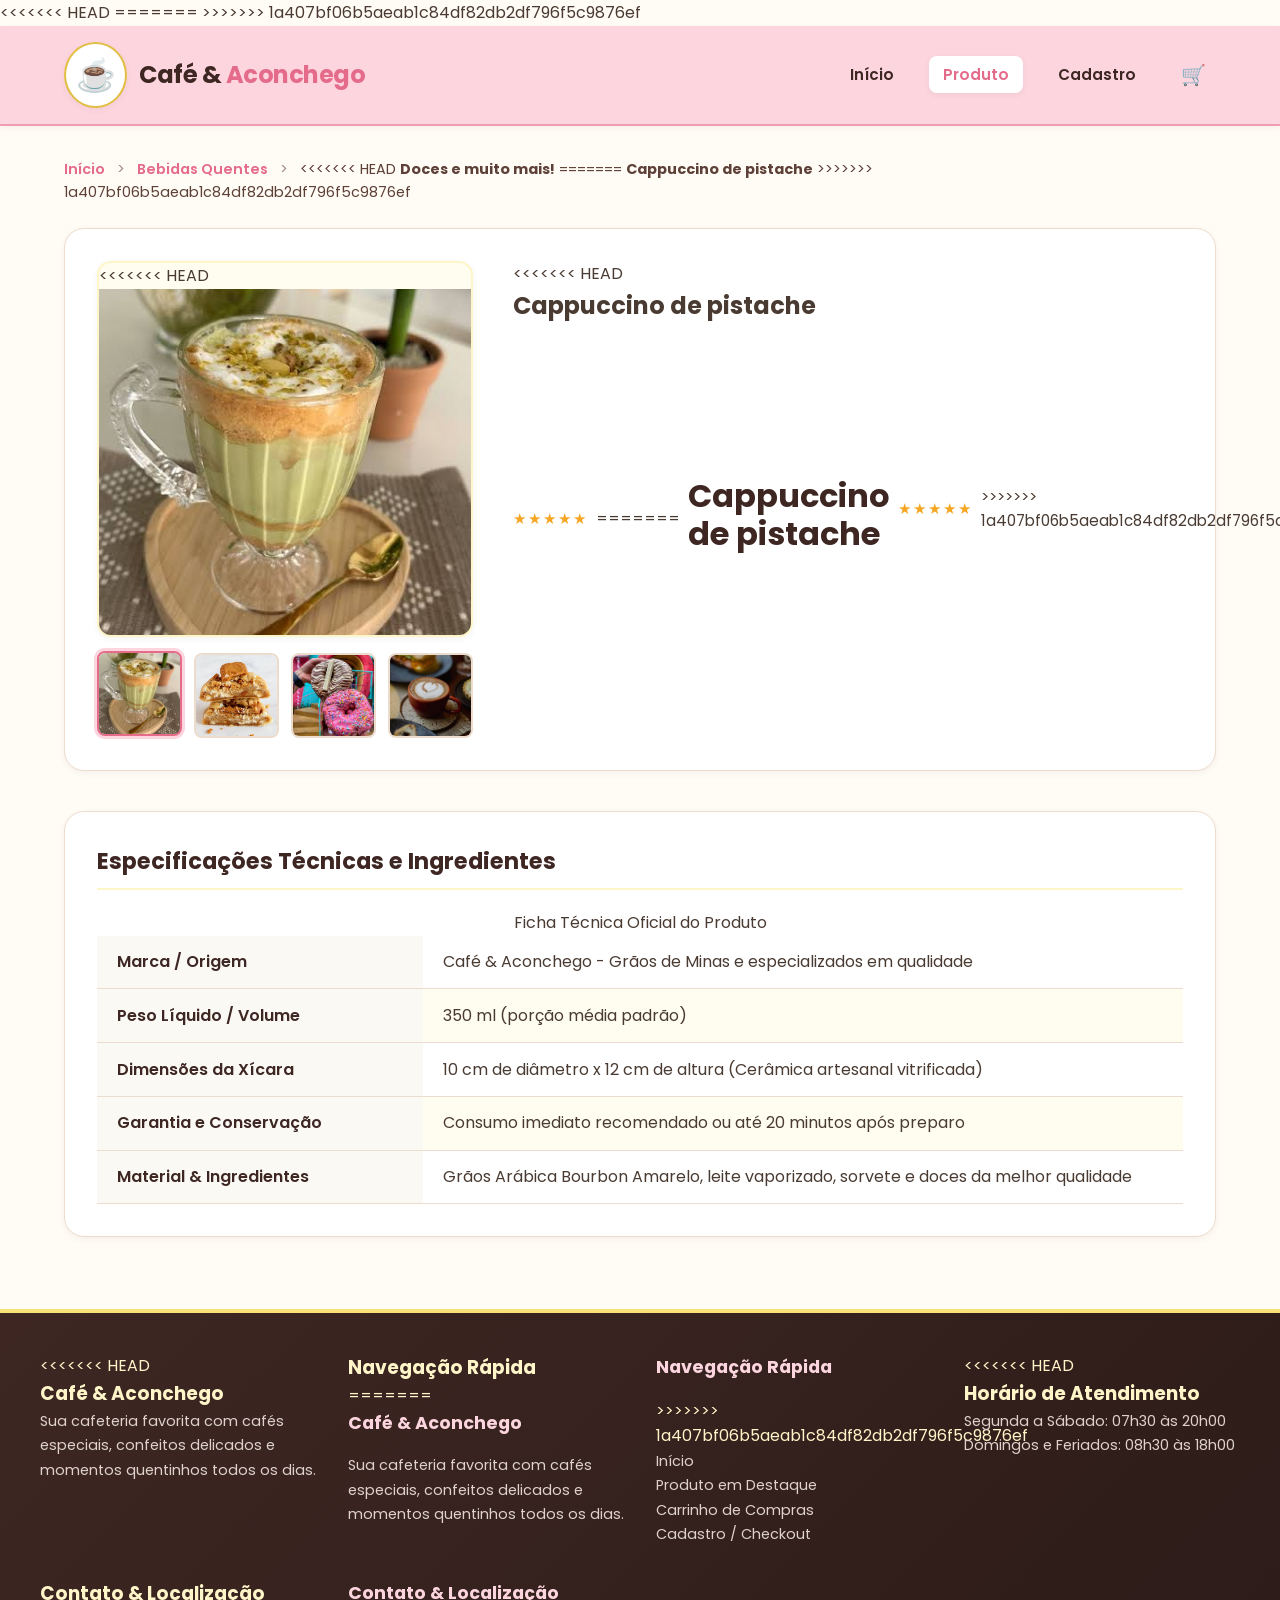
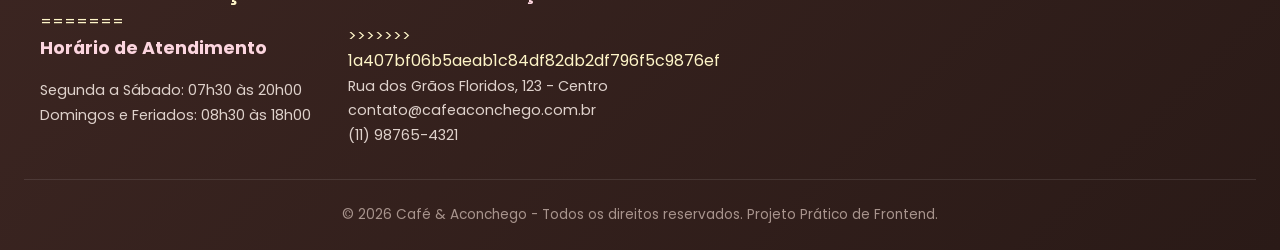
<file: produto.html>
<!DOCTYPE html>
<html lang="pt-BR">
<head>
  <meta charset="UTF-8">
  <meta name="viewport" content="width=device-width, initial-scale=1.0">
<<<<<<< HEAD
  <title>Document</title>
=======
  <title></title>
>>>>>>> 1a407bf06b5aeab1c84df82db2df796f5c9876ef
  <link rel="stylesheet" href="style.css">
  <link rel="preconnect" href="https://fonts.googleapis.com">
  <link rel="preconnect" href="https://fonts.gstatic.com" crossorigin>
  <link href="https://fonts.googleapis.com/css2?family=Poppins:wght@400;500;600;700&display=swap" rel="stylesheet">
</head>
<body>

  <!-- Cabeçalho Unificado -->
  <header class="site-header">
    <div class="header-container">
      <a href="index.html" class="brand-logo">
        <span class="brand-icon">☕</span>
        <div>
          <h1>Café & <span>Aconchego</span></h1>
        </div>
      </a>

      <nav class="main-nav" aria-label="Navegação Principal">
        <ul>
          <li><a href="index.html">Início</a></li>
          <li><a href="produto.html" class="active">Produto</a></li>
          <li><a href="cadastro.html">Cadastro</a></li>
          <li><a href="carrinho.html" class="nav-cart-link" title="Carrinho de Compras" aria-label="Carrinho de Compras">🛒</a></li>
        </ul>
      </nav>
    </div>
  </header>

  <!-- Conteúdo Principal -->
  <main class="container">

    <!-- Trilha de Navegação (Breadcrumb) -->
    <nav class="breadcrumb" aria-label="Trilha de Navegação">
      <a href="index.html">Início</a>
      <span>&gt;</span>
      <a href="index.html">Bebidas Quentes</a>
      <span>&gt;</span>
<<<<<<< HEAD
      <strong>Doces e muito mais!</strong>
=======
      <strong>Cappuccino de pistache</strong>
>>>>>>> 1a407bf06b5aeab1c84df82db2df796f5c9876ef
    </nav>

    <!-- Layout de Duas Colunas (Galeria e Informações) -->
    <section class="product-detail-layout">

      <!-- Coluna da Esquerda: Galeria de Imagens -->
      <div class="gallery-column">
        <div class="main-image-container">
<<<<<<< HEAD
          <img id="main-product-img" src="cappuccinopistache.jpg" alt="">
=======
          <img id="main-product-img" src="cappuccinopistache.jpg" alt="Sorvete misturado com cappuccino, com creme de pistache e toque aveludados da castanha.">
>>>>>>> 1a407bf06b5aeab1c84df82db2df796f5c9876ef
        </div>
        
        <!-- 4 miniaturas (thumbnails) com hover destacado -->
        <div class="thumbnails-row">
          <div class="thumb-item active" onclick="document.getElementById('main-product-img').src='https://images.unsplash.com/photo-1541167760496-1628856ab772?auto=format&fit=crop&w=800&q=80'">
            <img src="cappuccinopistache.jpg" alt="Cappuccino de pistache">
          </div>
          <div class="thumb-item" onclick="document.getElementById('main-product-img').src='https://images.unsplash.com/photo-1517256064527-09c73fc73e38?auto=format&fit=crop&w=800&q=80'">
            <img src="cookies2.jpg" alt="Cookies Twix">
          </div>
          <div class="thumb-item" onclick="document.getElementById('main-product-img').src='https://images.unsplash.com/photo-1509042239860-f550ce710b93?auto=format&fit=crop&w=800&q=80'">
            <img src="donuts.jpg" alt="Donuts Kitkat e morango">
          </div>
          <div class="thumb-item" onclick="document.getElementById('main-product-img').src='https://images.unsplash.com/photo-1495474472287-4d71bcdd2085?auto=format&fit=crop&w=800&q=80'">
            <img src="cafe.jpg" alt="Café tradicional fresco">
          </div>
        </div>
      </div>

      <!-- Coluna da Direita: Informações de Compra -->
      <div class="info-column">
<<<<<<< HEAD
        <h2>Cappuccino de pistache</h2>

        <!-- Avaliação em Estrelas -->
        <div class="rating-box">
          <span class="stars" role= "img" aria-label="Avaliação: 5 de 5 estrelas">★★★★★</span>
=======
        <h1>Cappuccino de pistache</h1>

        <!-- Avaliação em Estrelas -->
        <div class="rating-box">
          <span class="stars" aria-label="Avaliação: 5 de 5 estrelas">★★★★★</span>
>>>>>>> 1a407bf06b5aeab1c84df82db2df796f5c9876ef
          <span class="reviews-count">(48 avaliações de clientes apaixonados)</span>
        </div>

        <!-- Preço Antigo e Atual -->
        <div class="pricing-area">
          <div class="price-old">De R$ 24,90</div>
          <div class="price-current">R$ 18,90</div>
          <div class="installments">ou em até 2x de R$ 9,45 sem juros</div>
        </div>

        <p class="product-description-brief">
          Nossa bebida assinatura! Elaborada com sorvete misturdo com cappuccino, creme de pistache e um toque sutil de favas de castanha.
        </p>

        <!-- Seletor de Opções (Tamanho usando <select>) -->
        <div class="selector-group">
          <label for="select-tamanho">Tamanho da Xícara / Copo:</label>
          <select id="select-tamanho" name="tamanho" class="select-styled">
            <option value="p">Pequeno (200ml) - Tradicional</option>
            <option value="m" selected>Médio (350ml) - Mais pedido (+ R$ 3,00)</option>
            <option value="g">Grande (480ml) - Generoso (+ R$ 6,00)</option>
          </select>
        </div>

        <!-- Seletor com botões de rádio estilizados (Tipo de Leite) -->
        <div class="selector-group">
          <label id="tipo-leite-label">Opção de Leite:</label>
          <div class="radio-options-row" role="radiogroup" aria-labelledby="tipo-leite-label">
            <div class="radio-pill">
              <input type="radio" id="leite-integral" name="tipo_leite" value="integral" checked>
              <label for="leite-integral">Leite Integral A</label>
            </div>
            <div class="radio-pill">
              <input type="radio" id="leite-aveia" name="tipo_leite" value="aveia">
              <label for="leite-aveia">Leite de Aveia (Vegano)</label>
            </div>
            <div class="radio-pill">
              <input type="radio" id="leite-amendoas" name="tipo_leite" value="amendoas">
              <label for="leite-amendoas">Leite de Amêndoas</label>
            </div>
          </div>
        </div>

        <!-- Botão Principal Obrigatório -->
        <div class="action-buttons-wrap">
          <a href="carrinho.html" class="btn-add-cart">
            <span>🛒 Adicionar ao Carrinho</span>
          </a>
        </div>
      </div>

    </section>

    <!-- Tabela Semântica de Especificações Técnicas (Efeito Zebrado :nth-child(even)) -->
    <section class="specs-section">
      <h2>Especificações Técnicas e Ingredientes</h2>
      <table class="table-specs">
        <caption>Ficha Técnica Oficial do Produto</caption>
        <tbody>
          <tr>
            <th scope="row">Marca / Origem</th>
            <td>Café & Aconchego - Grãos de Minas e especializados em qualidade</td>
          </tr>
          <tr>
            <th scope="row">Peso Líquido / Volume</th>
            <td>350 ml (porção média padrão)</td>
          </tr>
          <tr>
            <th scope="row">Dimensões da Xícara</th>
            <td>10 cm de diâmetro x 12 cm de altura (Cerâmica artesanal vitrificada)</td>
          </tr>
          <tr>
            <th scope="row">Garantia e Conservação</th>
            <td>Consumo imediato recomendado ou até 20 minutos após preparo</td>
          </tr>
          <tr>
            <th scope="row">Material & Ingredientes</th>
            <td>Grãos Arábica Bourbon Amarelo, leite vaporizado, sorvete e doces da melhor qualidade</td>
          </tr>
        </tbody>
      </table>
    </section>

  </main>

  <!-- Rodapé Unificado -->
  <footer class="site-footer">
    <div class="footer-container">
      <div class="footer-col">
<<<<<<< HEAD
        <h3>Café & Aconchego</h3>
        <p>Sua cafeteria favorita com cafés especiais, confeitos delicados e momentos quentinhos todos os dias.</p>
      </div>
      <div class="footer-col">
        <h3>Navegação Rápida</h3>
=======
        <h4>Café & Aconchego</h4>
        <p>Sua cafeteria favorita com cafés especiais, confeitos delicados e momentos quentinhos todos os dias.</p>
      </div>
      <div class="footer-col">
        <h4>Navegação Rápida</h4>
>>>>>>> 1a407bf06b5aeab1c84df82db2df796f5c9876ef
        <ul>
          <li><a href="index.html">Início</a></li>
          <li><a href="produto.html">Produto em Destaque</a></li>
          <li><a href="carrinho.html">Carrinho de Compras</a></li>
          <li><a href="cadastro.html">Cadastro / Checkout</a></li>
        </ul>
      </div>
      <div class="footer-col">
<<<<<<< HEAD
        <h3>Horário de Atendimento</h3>
        <p>Segunda a Sábado: 07h30 às 20h00<br>Domingos e Feriados: 08h30 às 18h00</p>
      </div>
      <div class="footer-col">
        <h3>Contato & Localização</h3>
=======
        <h4>Horário de Atendimento</h4>
        <p>Segunda a Sábado: 07h30 às 20h00<br>Domingos e Feriados: 08h30 às 18h00</p>
      </div>
      <div class="footer-col">
        <h4>Contato & Localização</h4>
>>>>>>> 1a407bf06b5aeab1c84df82db2df796f5c9876ef
        <p>Rua dos Grãos Floridos, 123 - Centro<br>contato@cafeaconchego.com.br<br>(11) 98765-4321</p>
      </div>
    </div>
    <div class="footer-bottom">
      <p>&copy; 2026 Café & Aconchego - Todos os direitos reservados. Projeto Prático de Frontend.</p>
    </div>
  </footer>

</body>
</html>
</file>
<file: style.css>
/* ======================================================
   PALETA DE CORES & VARIÁVEIS (AMARELO MANTEIGA & ROSA BEBÊ)
   ====================================================== */
:root {
  --butter-yellow-light: #fffdf0;
  --butter-yellow: #fef5c8;
  --butter-yellow-accent: #f8e178;
  --butter-gold: #e2be42;
  
  --baby-pink-light: #fff3f6;
  --baby-pink: #fcd5df;
  --baby-pink-dark: #f09cb2;
  --pink-accent: #e56b8a;

  --coffee-dark: #3e2723;
  --coffee-medium: #5d4037;
  --coffee-text: #4a3b32;
  --cream-bg: #fffbf5;
  --white: #ffffff;
  --border-soft: #ebdccd;
  
  --shadow-sm: 0 2px 6px rgba(93, 64, 55, 0.06);
  --shadow-md: 0 6px 16px rgba(93, 64, 55, 0.1);
  --shadow-lg: 0 12px 28px rgba(93, 64, 55, 0.12);
  --radius-sm: 8px;
  --radius-md: 14px;
  --radius-lg: 20px;
}

/* Reset básico */
* {
  margin: 0;
  padding: 0;
  box-sizing: border-box;
}

body {
  font-family: 'Poppins', 'Segoe UI', Tahoma, Geneva, Verdana, sans-serif;
  background-color: var(--cream-bg);
  color: var(--coffee-text);
  line-height: 1.6;
  min-height: 100vh;
  display: flex;
  flex-direction: column;
}

/* Header & Navegação */
header.site-header {
  background-color: var(--baby-pink);
  border-bottom: 2px solid var(--baby-pink-dark);
  box-shadow: var(--shadow-sm);
  position: sticky;
  top: 0;
  z-index: 100;
}

.header-container {
  max-width: 1200px;
  margin: 0 auto;
  padding: 1rem 1.5rem;
  display: flex;
  align-items: center;
  justify-content: space-between;
  gap: 1rem;
  flex-wrap: wrap;
}

.brand-logo {
  display: flex;
  align-items: center;
  gap: 0.75rem;
  text-decoration: none;
  color: var(--coffee-dark);
}

.brand-icon {
  font-size: 2rem;
  background-color: var(--white);
  padding: 0.35rem 0.6rem;
  border-radius: 50%;
  box-shadow: var(--shadow-sm);
  border: 2px solid var(--butter-gold);
}

.brand-logo h1 {
  font-size: 1.5rem;
  font-weight: 700;
  letter-spacing: -0.5px;
}

.brand-logo span {
  color: var(--pink-accent);
}

.main-nav ul {
  display: flex;
  list-style: none;
  gap: 1.25rem;
  align-items: center;
}

.main-nav a {
  text-decoration: none;
  color: var(--coffee-dark);
  font-weight: 600;
  font-size: 0.95rem;
  padding: 0.5rem 0.9rem;
  border-radius: var(--radius-sm);
  transition: all 0.25s ease;
}

.main-nav a.nav-cart-link {
  font-size: 1.25rem;
  padding: 0.35rem 0.65rem;
  line-height: 1;
  display: inline-flex;
  align-items: center;
  justify-content: center;
}

.main-nav a:hover,
.main-nav a.active {
  background-color: var(--white);
  color: var(--pink-accent);
  box-shadow: var(--shadow-sm);
}

.header-actions {
  display: flex;
  align-items: center;
  gap: 0.75rem;
}

.btn-header-cart, .btn-header-user {
  text-decoration: none;
  font-weight: 600;
  padding: 0.45rem 0.9rem;
  border-radius: 20px;
  display: inline-flex;
  align-items: center;
  gap: 0.4rem;
  font-size: 0.9rem;
  transition: transform 0.2s ease, box-shadow 0.2s ease;
}

.btn-header-cart {
  background-color: var(--butter-yellow-accent);
  color: var(--coffee-dark);
  border: 1px solid var(--butter-gold);
}

.btn-header-user {
  background-color: var(--white);
  color: var(--coffee-dark);
  border: 1px solid var(--baby-pink-dark);
}

.btn-header-cart:hover, .btn-header-user:hover {
  transform: translateY(-2px);
  box-shadow: var(--shadow-sm);
}

/* Container Principal */
main.container {
  max-width: 1200px;
  width: 100%;
  margin: 2rem auto;
  padding: 0 1.5rem;
  flex: 1;
}

/* Breadcrumbs */
.breadcrumb {
  margin-bottom: 1.5rem;
  font-size: 0.9rem;
  color: var(--coffee-medium);
}

.breadcrumb a {
  color: var(--pink-accent);
  text-decoration: none;
  font-weight: 600;
}

.breadcrumb a:hover {
  text-decoration: underline;
}

.breadcrumb span {
  margin: 0 0.5rem;
  color: #a08c84;
}

/* ======================================================
   ESTILOS - PÁGINA INICIAL (VITRINE)
   ====================================================== */
.hero-banner {
  background: linear-gradient(135deg, var(--butter-yellow) 0%, var(--baby-pink-light) 60%, var(--baby-pink) 100%);
  border-radius: var(--radius-lg);
  padding: 3rem 2.5rem;
  margin-bottom: 2.5rem;
  display: flex;
  align-items: center;
  justify-content: space-between;
  border: 2px dashed var(--baby-pink-dark);
}

.hero-text h2 {
  font-size: 2.2rem;
  color: var(--coffee-dark);
  margin-bottom: 0.8rem;
}

.hero-text p {
  font-size: 1.1rem;
  color: var(--coffee-medium);
  margin-bottom: 1.5rem;
  max-width: 500px;
}

/* ======================================================
   BARRA DE ROLAGEM HORIZONTAL DE IMAGENS (CARROSSEL COM SCROLLBAR)
   ====================================================== */
.scroll-gallery-section {
  margin-bottom: 2.5rem;
}

.scroll-gallery-container {
  width: 100%;
  overflow-x: auto;
  overflow-y: hidden;
  border-radius: var(--radius-md);
  background-color: var(--white);
  border: 2px solid var(--border-soft);
  box-shadow: var(--shadow-sm);
  padding-bottom: 0.25rem;
  /* Suporte para scroll suave e estilizacao */
  scroll-behavior: smooth;
  scrollbar-color: #888 #f1f1f1;
  scrollbar-width: thin;
}

/* Estilização da barra de rolagem horizontal */
.scroll-gallery-container::-webkit-scrollbar {
  height: 12px;
}

.scroll-gallery-container::-webkit-scrollbar-track {
  background: #f1f1f1;
  border-radius: 6px;
}

.scroll-gallery-container::-webkit-scrollbar-thumb {
  background: #888888;
  border-radius: 6px;
  border: 2px solid #f1f1f1;
}

.scroll-gallery-container::-webkit-scrollbar-thumb:hover {
  background: #555555;
}

.scroll-gallery-track {
  display: flex;
  gap: 1.25rem;
  padding: 0.75rem;
  width: max-content;
}

.scroll-gallery-item {
  position: relative;
  width: 550px;
  max-width: 85vw;
  height: 280px;
  flex-shrink: 0;
  border-radius: var(--radius-sm);
  overflow: hidden;
  box-shadow: var(--shadow-sm);
  border: 1px solid var(--border-soft);
}

.scroll-gallery-item img {
  width: 100%;
  height: 100%;
  object-fit: cover;
  transition: transform 0.4s ease;
  display: block;
}

.scroll-gallery-item:hover img {
  transform: scale(1.04);
}

.scroll-item-caption {
  position: absolute;
  bottom: 0;
  left: 0;
  right: 0;
  background: linear-gradient(to top, rgba(62, 39, 35, 0.85) 0%, transparent 100%);
  color: #ffffff;
  padding: 1.25rem 1rem 0.6rem;
  font-size: 0.95rem;
  font-weight: 600;
  letter-spacing: 0.3px;
}

/* ======================================================
   CATEGORIAS EM DESTAQUE (CÍRCULOS ESTILIZADOS)
   ====================================================== */
.categories-section {
  margin: 2.5rem 0 3.5rem;
  text-align: center;
}

.categories-title {
  font-size: 1.6rem;
  font-weight: 700;
  color: var(--coffee-dark);
  margin-bottom: 2rem;
  letter-spacing: -0.3px;
}

.categories-row {
  display: flex;
  justify-content: center;
  align-items: center;
  gap: 2.5rem;
  flex-wrap: wrap;
}

.category-item {
  display: flex;
  flex-direction: column;
  align-items: center;
  text-decoration: none;
  gap: 0.75rem;
  transition: transform 0.25s ease;
}

.category-item:hover {
  transform: translateY(-5px);
}

.category-circle {
  width: 140px;
  height: 140px;
  border-radius: 50%;
  overflow: hidden;
  border: 3px solid #b86246;
  box-shadow: 0 4px 12px rgba(62, 39, 35, 0.12);
  transition: all 0.3s ease;
  background-color: var(--butter-yellow-light);
}

.category-circle img {
  width: 100%;
  height: 100%;
  object-fit: cover;
  transition: transform 0.35s ease;
}

.category-item:hover .category-circle {
  border-color: var(--pink-accent);
  box-shadow: 0 6px 18px rgba(229, 107, 138, 0.3);
}

.category-item:hover .category-circle img {
  transform: scale(1.08);
}

.category-name {
  font-size: 1rem;
  font-weight: 700;
  color: var(--coffee-dark);
  transition: color 0.2s ease;
}

.category-item:hover .category-name {
  color: var(--pink-accent);
}

.badge-tag {
  background-color: var(--butter-gold);
  color: var(--coffee-dark);
  font-size: 0.8rem;
  padding: 0.3rem 0.8rem;
  border-radius: 20px;
  font-weight: bold;
  text-transform: uppercase;
  display: inline-block;
  margin-bottom: 0.8rem;
}

.btn-primary {
  display: inline-block;
  background-color: var(--pink-accent);
  color: var(--white);
  padding: 0.75rem 1.75rem;
  border-radius: 30px;
  text-decoration: none;
  font-weight: 600;
  box-shadow: 0 4px 10px rgba(229, 107, 138, 0.35);
  transition: all 0.25s ease;
  border: none;
  cursor: pointer;
}

.btn-primary:hover {
  background-color: #d15676;
  transform: translateY(-2px);
  box-shadow: 0 6px 14px rgba(229, 107, 138, 0.45);
}

.section-title {
  font-size: 1.8rem;
  color: var(--coffee-dark);
  margin-bottom: 1.5rem;
  text-align: center;
  position: relative;
}

.section-title::after {
  content: "";
  display: block;
  width: 60px;
  height: 4px;
  background: linear-gradient(to right, var(--butter-yellow-accent), var(--pink-accent));
  margin: 0.5rem auto 0;
  border-radius: 2px;
}

/* Vitrine Grid */
.products-grid {
  display: grid;
  grid-template-columns: repeat(auto-fill, minmax(260px, 1fr));
  gap: 2rem;
  margin-bottom: 3rem;
}

.product-card {
  background: var(--white);
  border-radius: var(--radius-md);
  border: 1px solid var(--border-soft);
  overflow: hidden;
  box-shadow: var(--shadow-sm);
  transition: transform 0.25s ease, box-shadow 0.25s ease;
  display: flex;
  flex-direction: column;
}

.product-card:hover {
  transform: translateY(-5px);
  box-shadow: var(--shadow-md);
  border-color: var(--baby-pink-dark);
}

.product-card-link {
  display: block;
  overflow: hidden;
  cursor: pointer;
}

.product-card-link img {
  width: 100%;
  aspect-ratio: 4 / 3;
  object-fit: cover;
  background-color: var(--butter-yellow-light);
  transition: transform 0.35s ease;
  display: block;
}

.product-card:hover .product-card-link img {
  transform: scale(1.05);
}

.product-title-link {
  color: var(--coffee-dark);
  text-decoration: none;
  transition: color 0.2s ease;
}

.product-title-link:hover {
  color: var(--pink-accent);
}

.product-card-body {
  padding: 1.25rem;
  display: flex;
  flex-direction: column;
  flex-grow: 1;
}

.product-category {
  font-size: 0.75rem;
  text-transform: uppercase;
  color: var(--pink-accent);
  font-weight: 700;
  letter-spacing: 0.5px;
  margin-bottom: 0.3rem;
}

.product-card-body h3 {
  font-size: 1.15rem;
  color: var(--coffee-dark);
  margin-bottom: 0.5rem;
}

.product-card-body p.desc {
  font-size: 0.88rem;
  color: #6d5b53;
  margin-bottom: 1rem;
  flex-grow: 1;
}

.product-price-box {
  display: flex;
  align-items: baseline;
  gap: 0.5rem;
  margin-bottom: 1rem;
}

.price-old {
  font-size: 0.85rem;
  color: #999;
  text-decoration: line-through;
}

.price-current {
  font-size: 1.25rem;
  font-weight: 700;
  color: var(--coffee-dark);
}

.card-actions {
  display: flex;
  gap: 0.5rem;
}

.btn-secondary {
  flex: 1;
  text-align: center;
  background-color: var(--butter-yellow);
  color: var(--coffee-dark);
  padding: 0.6rem 0.8rem;
  border-radius: var(--radius-sm);
  font-weight: 600;
  text-decoration: none;
  font-size: 0.9rem;
  border: 1px solid var(--butter-gold);
  transition: background-color 0.2s;
}

.btn-secondary:hover {
  background-color: var(--butter-yellow-accent);
}

/* ======================================================
   PÁGINA 1: DETALHES DO PRODUTO (produto.html)
   ====================================================== */
.product-detail-layout {
  display: grid;
  grid-template-columns: 1fr 1fr;
  gap: 2.5rem;
  background-color: var(--white);
  padding: 2rem;
  border-radius: var(--radius-lg);
  box-shadow: var(--shadow-sm);
  border: 1px solid var(--border-soft);
  margin-bottom: 2.5rem;
}

/* Galeria de Fotos */
.gallery-column {
  display: flex;
  flex-direction: column;
  gap: 1rem;
}

.main-image-container {
  width: 100%;
  aspect-ratio: 1 / 1;
  border-radius: var(--radius-md);
  overflow: hidden;
  border: 2px solid var(--butter-yellow);
  box-shadow: var(--shadow-sm);
  background-color: var(--butter-yellow-light);
}

.main-image-container img {
  width: 100%;
  height: 100%;
  object-fit: cover;
  transition: transform 0.3s ease;
}

.main-image-container:hover img {
  transform: scale(1.03);
}

.thumbnails-row {
  display: grid;
  grid-template-columns: repeat(4, 1fr);
  gap: 0.75rem;
}

.thumb-item {
  aspect-ratio: 1 / 1;
  border-radius: var(--radius-sm);
  overflow: hidden;
  border: 2px solid var(--border-soft);
  cursor: pointer;
  transition: all 0.25s ease;
  background-color: var(--butter-yellow-light);
}

.thumb-item img {
  width: 100%;
  height: 100%;
  object-fit: cover;
}

.thumb-item:hover,
.thumb-item.active {
  border-color: var(--pink-accent);
  box-shadow: 0 0 0 3px var(--baby-pink);
  transform: translateY(-2px);
}

/* Informações de Compra */
.info-column {
  display: flex;
  flex-direction: column;
}

.info-column h1 {
  font-size: 2rem;
  color: var(--coffee-dark);
  margin-bottom: 0.5rem;
  line-height: 1.2;
}

.rating-box {
  display: flex;
  align-items: center;
  gap: 0.5rem;
  margin-bottom: 1.25rem;
  font-size: 0.95rem;
}

.stars {
  color: #f5a623;
  letter-spacing: 2px;
}

.reviews-count {
  color: #7d6b63;
  font-size: 0.85rem;
}

.pricing-area {
  background-color: var(--butter-yellow-light);
  padding: 1rem 1.25rem;
  border-radius: var(--radius-sm);
  border-left: 4px solid var(--butter-gold);
  margin-bottom: 1.5rem;
}

.pricing-area .price-old {
  font-size: 1rem;
  margin-bottom: 0.2rem;
}

.pricing-area .price-current {
  font-size: 2rem;
  color: var(--pink-accent);
}

.pricing-area .installments {
  font-size: 0.85rem;
  color: var(--coffee-medium);
}

.product-description-brief {
  margin-bottom: 1.5rem;
  font-size: 0.95rem;
  color: #55443d;
}

/* Seletores de Compra */
.selector-group {
  margin-bottom: 1.25rem;
}

.selector-group label {
  display: block;
  font-weight: 600;
  margin-bottom: 0.5rem;
  color: var(--coffee-dark);
  font-size: 0.9rem;
}

.select-styled {
  width: 100%;
  max-width: 300px;
  padding: 0.65rem 1rem;
  border-radius: var(--radius-sm);
  border: 1.5px solid var(--border-soft);
  background-color: var(--white);
  color: var(--coffee-text);
  font-size: 0.95rem;
  cursor: pointer;
  outline: none;
  transition: border-color 0.2s, box-shadow 0.2s;
}

.select-styled:focus {
  border-color: var(--pink-accent);
  box-shadow: 0 0 0 3px var(--baby-pink);
}

/* Radio buttons estilizados */
.radio-options-row {
  display: flex;
  gap: 0.75rem;
  flex-wrap: wrap;
}

.radio-pill {
  position: relative;
}

.radio-pill input[type="radio"] {
  position: absolute;
  opacity: 0;
  width: 0;
  height: 0;
}

.radio-pill label {
  display: inline-block;
  padding: 0.5rem 1rem;
  background-color: var(--butter-yellow-light);
  border: 1.5px solid var(--butter-yellow-accent);
  border-radius: 20px;
  cursor: pointer;
  font-weight: 600;
  font-size: 0.85rem;
  color: var(--coffee-dark);
  transition: all 0.2s ease;
}

.radio-pill input[type="radio"]:checked + label {
  background-color: var(--baby-pink);
  border-color: var(--pink-accent);
  color: var(--coffee-dark);
  box-shadow: var(--shadow-sm);
}

.radio-pill input[type="radio"]:focus + label {
  outline: 2px solid var(--pink-accent);
}

.action-buttons-wrap {
  display: flex;
  gap: 1rem;
  margin-top: 1.5rem;
}

.btn-add-cart {
  flex: 1;
  background-color: var(--pink-accent);
  color: var(--white);
  padding: 0.9rem 1.5rem;
  border-radius: 30px;
  text-decoration: none;
  font-weight: 700;
  text-align: center;
  font-size: 1.05rem;
  box-shadow: 0 4px 12px rgba(229, 107, 138, 0.3);
  transition: all 0.25s ease;
  display: inline-flex;
  align-items: center;
  justify-content: center;
  gap: 0.5rem;
  border: none;
  cursor: pointer;
}

.btn-add-cart:hover {
  background-color: #d15676;
  transform: translateY(-2px);
  box-shadow: 0 6px 18px rgba(229, 107, 138, 0.45);
}

/* Tabela de Especificações Técnicas */
.specs-section {
  background-color: var(--white);
  padding: 2rem;
  border-radius: var(--radius-lg);
  box-shadow: var(--shadow-sm);
  border: 1px solid var(--border-soft);
  margin-bottom: 2.5rem;
}

.specs-section h2 {
  font-size: 1.4rem;
  color: var(--coffee-dark);
  margin-bottom: 1.25rem;
  padding-bottom: 0.5rem;
  border-bottom: 2px solid var(--butter-yellow);
}

.table-specs {
  width: 100%;
  border-collapse: collapse;
  margin-top: 1rem;
}

.table-specs th,
.table-specs td {
  padding: 0.85rem 1.25rem;
  text-align: left;
  border-bottom: 1px solid var(--border-soft);
}

.table-specs th[scope="row"] {
  width: 30%;
  font-weight: 600;
  color: var(--coffee-dark);
  background-color: #fbf9f4;
}

.table-specs tbody tr:nth-child(even) {
  background-color: var(--butter-yellow-light);
}

.table-specs tbody tr:hover {
  background-color: var(--baby-pink-light);
}

/* ======================================================
   PÁGINA 2: CARRINHO DE COMPRAS (carrinho.html)
   ====================================================== */
.cart-layout {
  display: grid;
  grid-template-columns: 2fr 1fr;
  gap: 2rem;
  align-items: flex-start;
}

.cart-table-wrapper {
  background: var(--white);
  padding: 1.75rem;
  border-radius: var(--radius-lg);
  border: 1px solid var(--border-soft);
  box-shadow: var(--shadow-sm);
  overflow-x: auto;
}

.cart-table {
  width: 100%;
  border-collapse: collapse;
}

.cart-table caption {
  caption-side: top;
  font-size: 1.25rem;
  font-weight: 700;
  text-align: left;
  color: var(--coffee-dark);
  margin-bottom: 1rem;
}

.cart-table thead th {
  background-color: var(--butter-yellow);
  color: var(--coffee-dark);
  padding: 0.85rem 1rem;
  font-weight: 600;
  font-size: 0.9rem;
  border-bottom: 2px solid var(--butter-gold);
}

.cart-table thead th[scope="col"] {
  text-align: left;
}

.cart-table thead th.text-center {
  text-align: center;
}

.cart-table thead th.text-right {
  text-align: right;
}

.cart-table tbody td {
  padding: 1rem;
  border-bottom: 1px solid var(--border-soft);
  vertical-align: middle;
}

.cart-product-info {
  display: flex;
  align-items: center;
  gap: 1rem;
}

.cart-thumb {
  width: 64px;
  height: 64px;
  object-fit: cover;
  border-radius: var(--radius-sm);
  border: 1.5px solid var(--butter-yellow);
  background-color: var(--butter-yellow-light);
}

.cart-product-title {
  font-weight: 600;
  color: var(--coffee-dark);
  font-size: 0.95rem;
}

.cart-product-category {
  font-size: 0.75rem;
  color: var(--pink-accent);
  text-transform: uppercase;
  font-weight: bold;
}

.cart-qty-input {
  width: 60px;
  padding: 0.4rem;
  border-radius: var(--radius-sm);
  border: 1.5px solid var(--border-soft);
  text-align: center;
  font-weight: 600;
  outline: none;
}

.cart-qty-input:focus {
  border-color: var(--pink-accent);
  box-shadow: 0 0 0 2px var(--baby-pink);
}

.btn-remove {
  background: none;
  border: none;
  color: #c9405d;
  cursor: pointer;
  font-size: 1.2rem;
  padding: 0.4rem 0.6rem;
  border-radius: 6px;
  transition: all 0.2s ease;
}

.btn-remove:hover {
  background-color: var(--baby-pink-light);
  transform: scale(1.15);
}

.cart-table tfoot td {
  padding: 1rem;
  background-color: var(--butter-yellow-light);
  font-weight: 600;
  color: var(--coffee-medium);
  font-size: 0.95rem;
  border-top: 2px solid var(--butter-yellow-accent);
}

.free-shipping-notice {
  display: flex;
  align-items: center;
  gap: 0.5rem;
  color: #3b7e46;
}

/* Card Resumo do Pedido */
.order-summary {
  background: var(--white);
  padding: 1.75rem;
  border-radius: var(--radius-lg);
  border: 1px solid var(--border-soft);
  box-shadow: var(--shadow-sm);
  position: sticky;
  top: 90px;
}

.order-summary h2 {
  font-size: 1.35rem;
  color: var(--coffee-dark);
  margin-bottom: 1.25rem;
  padding-bottom: 0.5rem;
  border-bottom: 2px solid var(--baby-pink);
}

.summary-row {
  display: flex;
  justify-content: space-between;
  margin-bottom: 0.85rem;
  font-size: 0.95rem;
  color: var(--coffee-medium);
}

.summary-row.total-row {
  font-size: 1.25rem;
  font-weight: 700;
  color: var(--coffee-dark);
  border-top: 2px dashed var(--border-soft);
  padding-top: 1rem;
  margin-top: 1rem;
}

.coupon-box {
  margin: 1.25rem 0;
  display: flex;
  gap: 0.5rem;
}

.coupon-box input[type="text"] {
  flex: 1;
  padding: 0.55rem 0.75rem;
  border: 1.5px solid var(--border-soft);
  border-radius: var(--radius-sm);
  outline: none;
  font-size: 0.9rem;
}

.coupon-box input[type="text"]:focus {
  border-color: var(--pink-accent);
}

.btn-coupon {
  background-color: var(--butter-yellow-accent);
  color: var(--coffee-dark);
  border: 1px solid var(--butter-gold);
  padding: 0.55rem 0.9rem;
  border-radius: var(--radius-sm);
  font-weight: 600;
  cursor: pointer;
  transition: background-color 0.2s;
}

.btn-coupon:hover {
  background-color: var(--butter-gold);
}

.btn-checkout {
  display: block;
  width: 100%;
  background-color: var(--pink-accent);
  color: var(--white);
  padding: 0.95rem 1rem;
  border-radius: 30px;
  text-align: center;
  text-decoration: none;
  font-weight: 700;
  font-size: 1.05rem;
  box-shadow: 0 4px 12px rgba(229, 107, 138, 0.35);
  transition: all 0.25s ease;
  margin-top: 1rem;
  border: none;
}

.btn-checkout:hover {
  background-color: #d15676;
  transform: translateY(-2px);
  box-shadow: 0 6px 16px rgba(229, 107, 138, 0.45);
}

/* ======================================================
   PÁGINA 3: CADASTRO & CHECKOUT (cadastro.html)
   ====================================================== */
.checkout-container {
  max-width: 820px;
  margin: 0 auto;
  background: var(--white);
  padding: 2.5rem;
  border-radius: var(--radius-lg);
  border: 1px solid var(--border-soft);
  box-shadow: var(--shadow-sm);
}

.checkout-intro {
  text-align: center;
  margin-bottom: 2rem;
}

.checkout-intro h1 {
  font-size: 2rem;
  color: var(--coffee-dark);
  margin-bottom: 0.5rem;
}

.checkout-intro p {
  color: var(--coffee-medium);
}

/* Fieldsets e Legends */
.checkout-form fieldset {
  border: 2px solid var(--baby-pink);
  border-radius: var(--radius-md);
  padding: 1.5rem;
  margin-bottom: 2rem;
  background-color: #fffdfc;
}

.checkout-form legend {
  font-weight: 700;
  color: var(--coffee-dark);
  padding: 0.25rem 0.75rem;
  background-color: var(--butter-yellow);
  border-radius: 20px;
  border: 1px solid var(--butter-gold);
  font-size: 1.05rem;
  display: flex;
  align-items: center;
  gap: 0.4rem;
}

.form-grid {
  display: grid;
  grid-template-columns: repeat(2, 1fr);
  gap: 1.25rem;
  margin-top: 0.75rem;
}

.form-grid-full {
  grid-column: 1 / -1;
}

.form-group {
  display: flex;
  flex-direction: column;
  gap: 0.4rem;
}

.form-group label {
  font-weight: 600;
  font-size: 0.88rem;
  color: var(--coffee-dark);
}

.form-group label .required-mark {
  color: var(--pink-accent);
}

/* Inputs HTML5 e Pseudo-classes */
.form-input,
.form-select {
  width: 100%;
  padding: 0.75rem 0.9rem;
  border-radius: var(--radius-sm);
  border: 1.5px solid var(--border-soft);
  background-color: var(--white);
  color: var(--coffee-text);
  font-size: 0.95rem;
  font-family: inherit;
  transition: all 0.25s ease;
  outline: none;
}

/* Pseudo-classes obrigatórias da rubrica:
   - :focus (borda brilhante e outline personalizado)
   - :focus:valid (borda verde suave)
   - :focus:invalid (borda vermelha suave) */
.form-input:focus,
.form-select:focus {
  border-color: var(--pink-accent);
  box-shadow: 0 0 0 3px rgba(229, 107, 138, 0.25);
  background-color: #ffffff;
}

.form-input:focus:valid {
  border-color: #38a169;
  box-shadow: 0 0 0 3px rgba(56, 161, 105, 0.2);
}

.form-input:focus:invalid {
  border-color: #e53e3e;
  box-shadow: 0 0 0 3px rgba(229, 62, 62, 0.2);
}

.form-input[type="file"] {
  padding: 0.5rem;
  background-color: var(--butter-yellow-light);
  cursor: pointer;
}

/* Bloco 3: Formas de Pagamento */
.payment-methods {
  display: grid;
  grid-template-columns: repeat(3, 1fr);
  gap: 1rem;
  margin-top: 0.75rem;
}

.payment-card {
  position: relative;
}

.payment-card input[type="radio"] {
  position: absolute;
  opacity: 0;
  width: 0;
  height: 0;
}

.payment-label {
  display: flex;
  flex-direction: column;
  align-items: center;
  justify-content: center;
  padding: 1.25rem 0.75rem;
  background-color: var(--butter-yellow-light);
  border: 2px solid var(--butter-yellow-accent);
  border-radius: var(--radius-md);
  cursor: pointer;
  text-align: center;
  gap: 0.5rem;
  transition: all 0.25s ease;
}

.payment-icon {
  font-size: 2rem;
}

.payment-title {
  font-weight: 700;
  color: var(--coffee-dark);
  font-size: 0.95rem;
}

.payment-badge {
  font-size: 0.75rem;
  background-color: var(--white);
  padding: 0.2rem 0.5rem;
  border-radius: 10px;
  color: #7d6b63;
}

.payment-card input[type="radio"]:checked + .payment-label {
  background-color: var(--baby-pink);
  border-color: var(--pink-accent);
  box-shadow: 0 4px 12px rgba(229, 107, 138, 0.25);
  transform: translateY(-3px);
}

.payment-card input[type="radio"]:focus + .payment-label {
  outline: 2px solid var(--pink-accent);
}

/* Termos de uso e Submit */
.terms-agreement {
  display: flex;
  align-items: center;
  gap: 0.6rem;
  margin: 1.5rem 0;
  font-size: 0.9rem;
}

.terms-agreement input[type="checkbox"] {
  width: 18px;
  height: 18px;
  accent-color: var(--pink-accent);
  cursor: pointer;
}

.terms-agreement label {
  cursor: pointer;
}

.terms-agreement a {
  color: var(--pink-accent);
  text-decoration: underline;
}

.btn-submit-order {
  width: 100%;
  background-color: var(--pink-accent);
  color: var(--white);
  padding: 1.1rem;
  border-radius: 35px;
  font-size: 1.15rem;
  font-weight: 700;
  border: none;
  cursor: pointer;
  box-shadow: 0 6px 18px rgba(229, 107, 138, 0.35);
  transition: all 0.3s ease;
}

.btn-submit-order:hover {
  background-color: #d15676;
  transform: translateY(-2px);
  box-shadow: 0 8px 22px rgba(229, 107, 138, 0.45);
}

/* Footer Compartilhado */
footer.site-footer {
  background: linear-gradient(135deg, var(--coffee-dark) 0%, #2a1a17 100%);
  color: var(--butter-yellow);
  padding: 2.5rem 1.5rem 1.5rem;
  margin-top: auto;
  border-top: 4px solid var(--butter-yellow-accent);
}

.footer-container {
  max-width: 1200px;
  margin: 0 auto;
  display: grid;
  grid-template-columns: repeat(auto-fit, minmax(220px, 1fr));
  gap: 2rem;
  margin-bottom: 2rem;
}

.footer-col h4 {
  color: var(--baby-pink);
  font-size: 1.1rem;
  margin-bottom: 1rem;
  position: relative;
}

.footer-col p,
.footer-col li {
  font-size: 0.9rem;
  color: #dfd2cc;
  line-height: 1.7;
}

.footer-col ul {
  list-style: none;
}

.footer-col a {
  color: #dfd2cc;
  text-decoration: none;
  transition: color 0.2s;
}

.footer-col a:hover {
  color: var(--butter-yellow);
}

.footer-bottom {
  text-align: center;
  border-top: 1px solid rgba(255, 255, 255, 0.1);
  padding-top: 1.5rem;
  font-size: 0.85rem;
  color: #a8948d;
}

/* Responsividade básica */
@media (max-width: 768px) {
  .product-detail-layout {
    grid-template-columns: 1fr;
    gap: 1.5rem;
    padding: 1.25rem;
  }
  
  .cart-layout {
    grid-template-columns: 1fr;
  }
  
  .form-grid {
    grid-template-columns: 1fr;
  }

  .payment-methods {
    grid-template-columns: 1fr;
  }

  .hero-banner {
    flex-direction: column;
    text-align: center;
  }

  .header-container {
    flex-direction: column;
    text-align: center;
  }

  .main-nav ul {
    flex-wrap: wrap;
    justify-content: center;
  }
}
</file>
